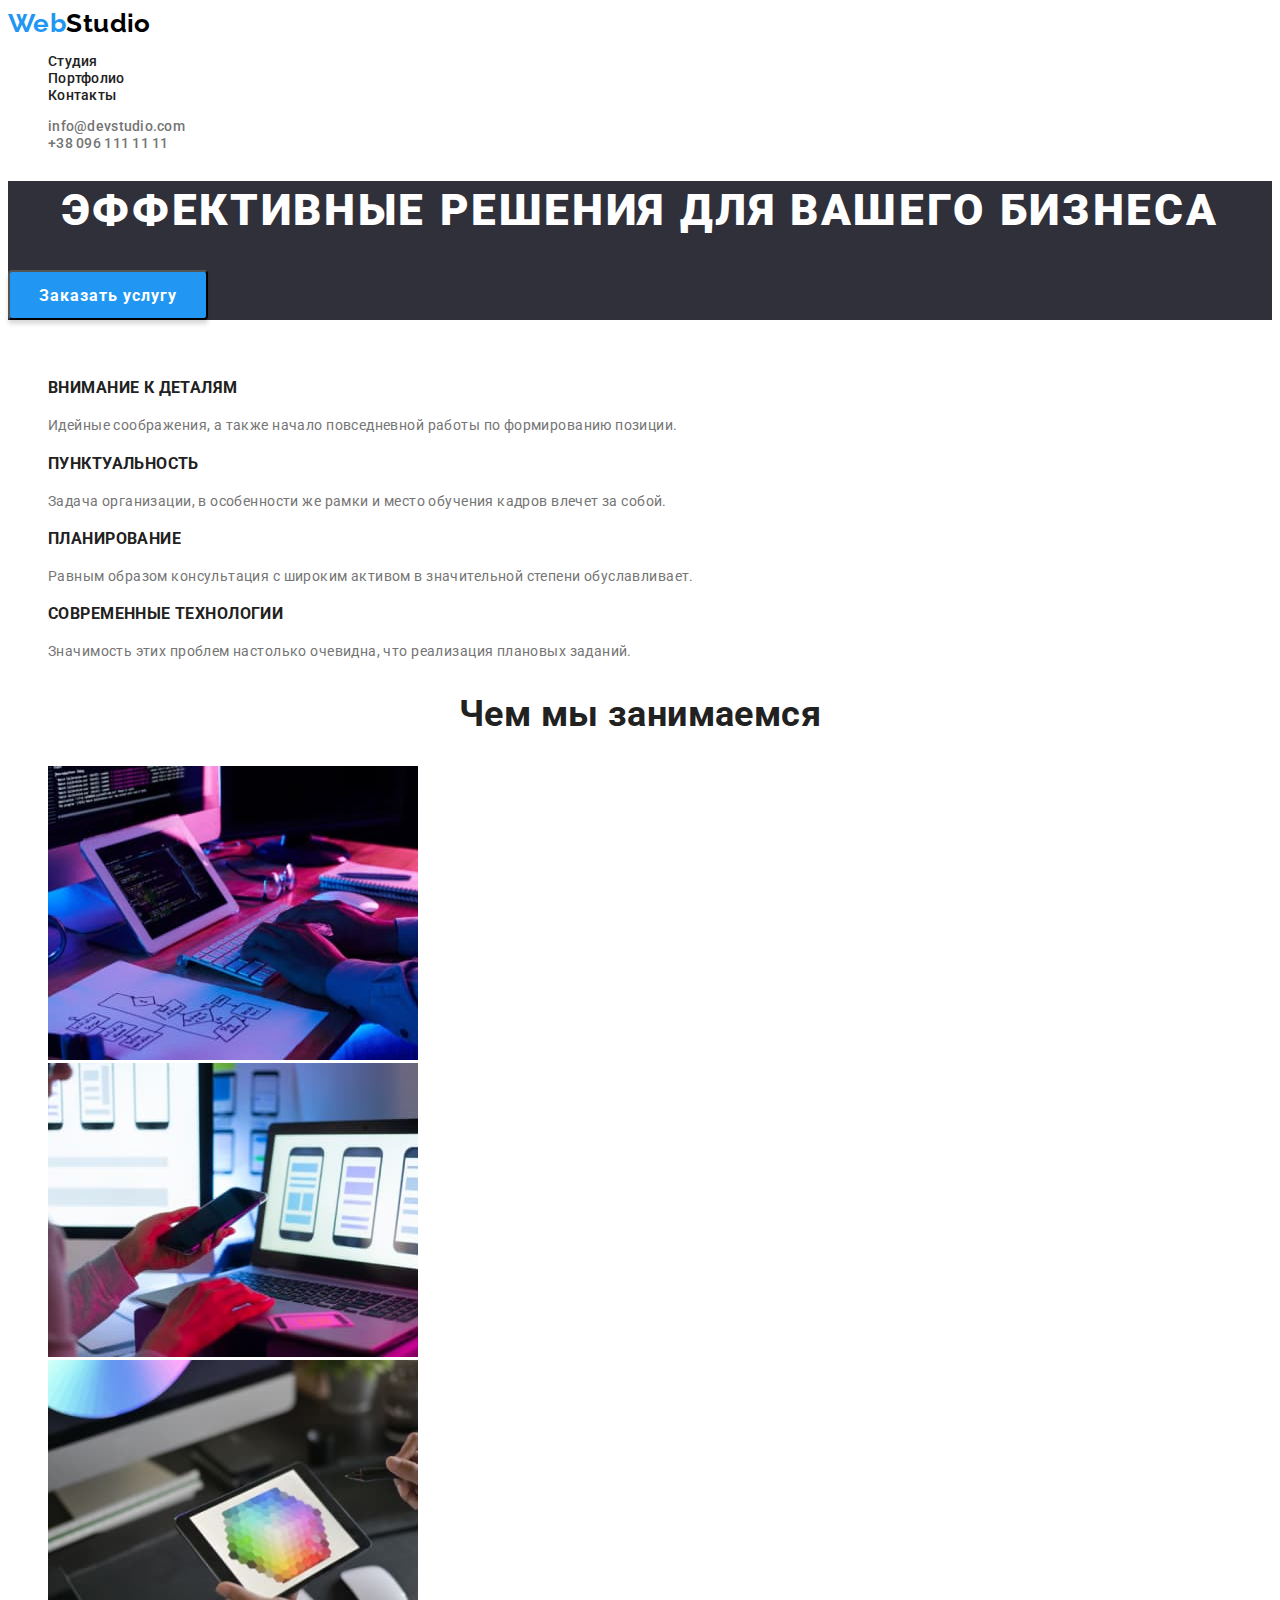
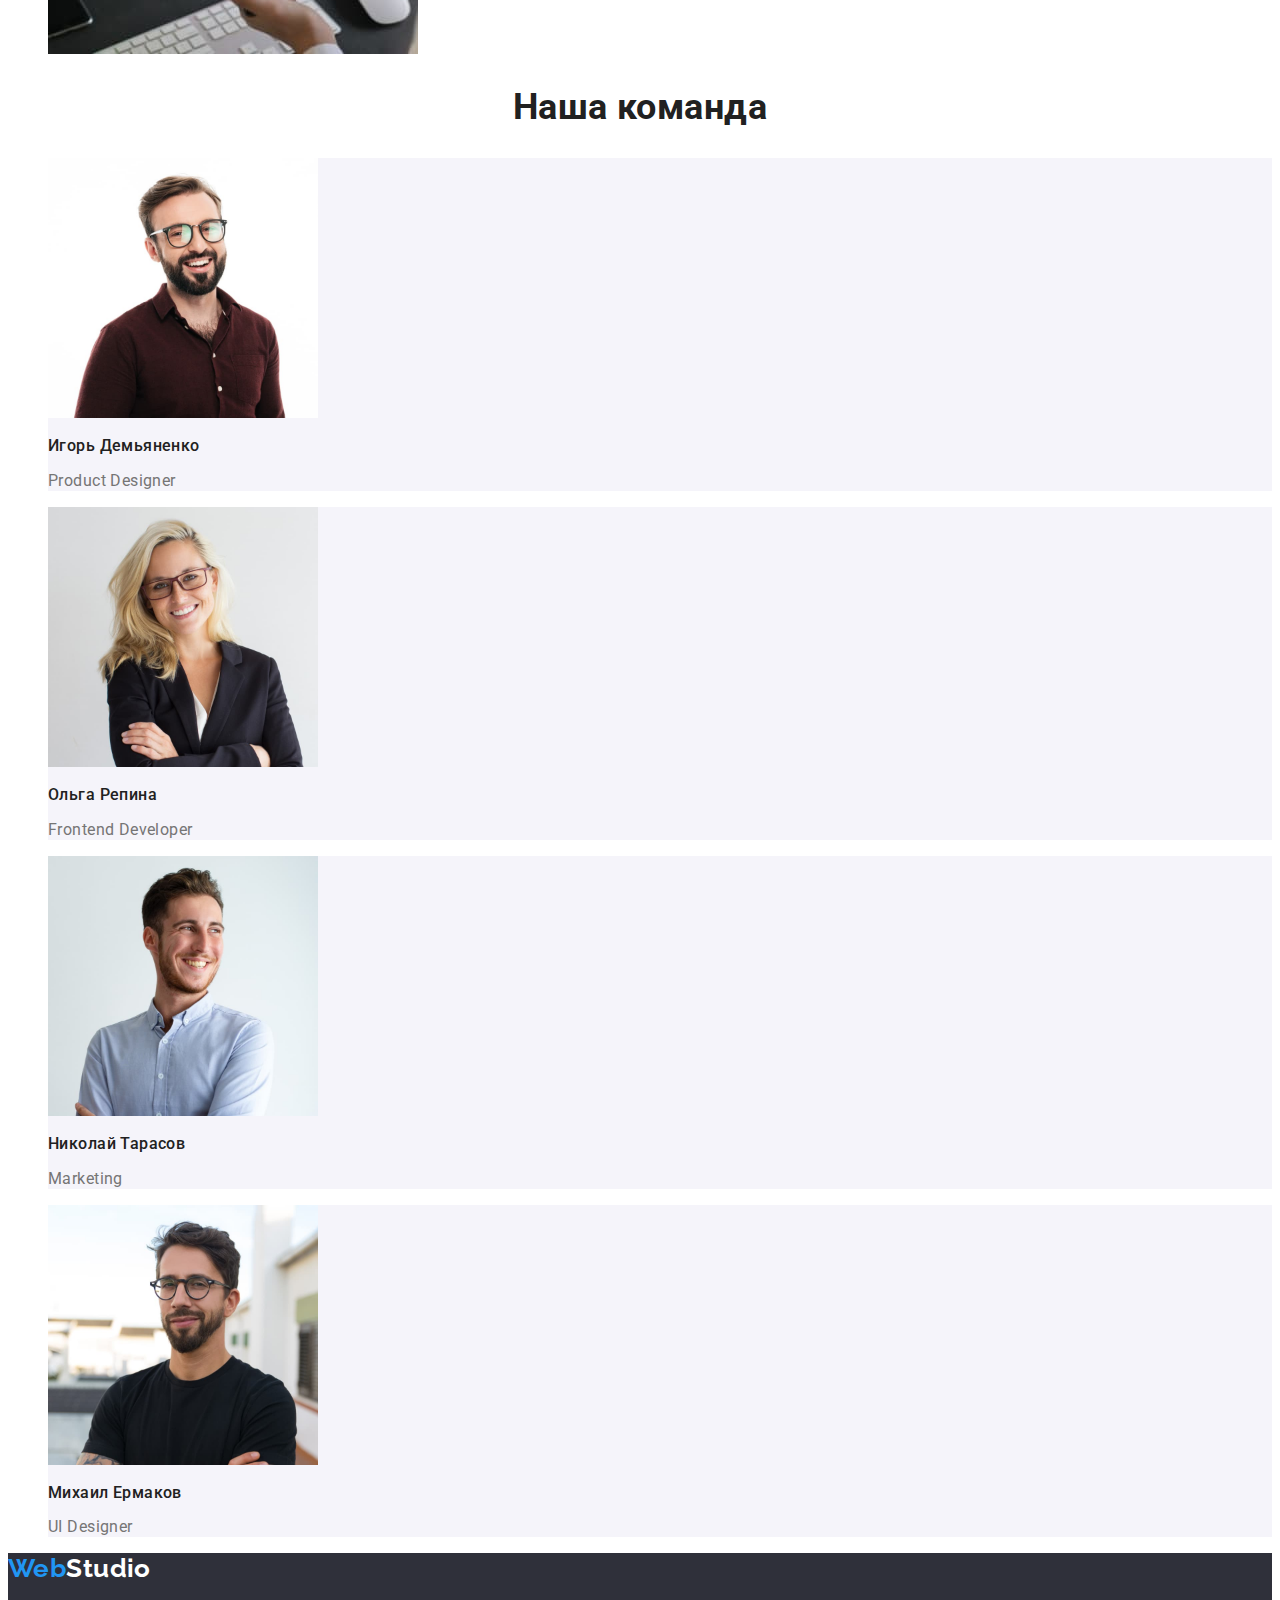
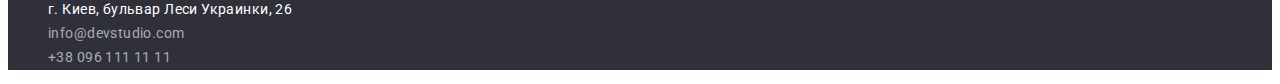
<file: index.html>
<!DOCTYPE html>
<html lang="ru">
<head>
    <meta charset="UTF-8">
    <meta http-equiv="X-UA-Compatible" content="IE=edge">
    <meta name="viewport" content="width=device-width, initial-scale=1.0">
    <title>Studio</title>
    <link rel="preconnect" href="https://fonts.googleapis.com">
    <link rel="preconnect" href="https://fonts.gstatic.com" crossorigin>
    <link href="https://fonts.googleapis.com/css2?family=Raleway:wght@700&family=Roboto:wght@400;500;700;900&display=swap" rel="stylesheet">
    <link rel="stylesheet" href="./css/styles.css" />
</head>
<body>
<!--Шапка сайта-->
    <header class="top">
        <nav>
            <a href="./index.html" lang="en" class="logo"><span>Web</span>Studio</a>
            <ul class="list">
                <li><a href="./index.html">Студия</a></li>
                <li><a href="./portfolio.html">Портфолио</a></li>
                <li><a href="/Contacts">Контакты</a></li>
            </ul>
        </nav>
        <ul class="contacts">
            <li><a href="mailto:info@devstudio.com">info@devstudio.com</a></li>
            <li><a href="tel:+380961111111">+38 096 111 11 11</a></li>
        </ul>
    </header>
    <main>
<!--Секция HERO-->
            <section class="hero">
            <h1>Эффективные решения для вашего бизнеса</h1>
            <button type="button" class="btn-studio">Заказать услугу</button>
            </section>
<!--Секция "Наши достоинства"-->
            <section class="dignity">
                <h2>Почему именно мы?</h2>
                <ul>
                    <li>
                        <h3 class="dignity-title">Внимание к деталям</h3>
                        <p class="dignity-text">
                            Идейные соображения, а также начало повседневной работы по формированию позиции.
                        </p>
                    </li>
                    <li>
                        <h3 class="dignity-title">Пунктуальность</h3>
                        <p class="dignity-text">
                            Задача организации, в особенности же рамки и место обучения кадров влечет за собой.
                        </p>
                    </li>
                    <li>
                        <h3 class="dignity-title">Планирование</h3>
                        <p class="dignity-text">
                            Равным образом консультация с широким активом в значительной степени обуславливает.
                        </p>
                    </li>
                    <li>
                        <h3 class="dignity-title">Современные технологии</h3>
                        <p class="dignity-text">
                        Значимость этих проблем настолько очевидна, что реализация плановых заданий.
                        </p>
                    </li>
                </ul> 
            </section>
<!--Секция "Чем мы занимаемся"-->
            <section class="about-work">
                <h2 class="about-work-title">Чем мы занимаемся</h2>
                <ul>
                    <li><img src="./images/img1(1).jpg" alt="Создание сайтов" width="370" height="294"></li>
                    <li><img src="./images/img2(1).jpg" alt="Создание мобильных приложений" width="370" height="294"></li>
                    <li><img src="./images/img3(1).jpg" alt="Дизайн" width="370" height="294"></li>
                </ul>
            </section>
<!--Секция "Наша команда"-->
            <section class="team">
                <h2 class="about-work-title">Наша команда</h2>
                <ul>
                    <li><img src="./images/igor(1).jpg" alt="Игорь Демьяненко" width="270" height="260">
                        <h3 class="team-title">Игорь Демьяненко</h3>
                        <p lang="en" class="team-text">Product Designer</p>
                    </li>
                    <li><img src="./images/olga(1).jpg" alt="Ольга Репина" width="270" height="260">
                        <h3 class="team-title">Ольга Репина</h3>
                        <p lang="en" class="team-text">Frontend Developer</p>
                    </li>
                    <li><img src="./images/nikola(1).jpg" alt="Николай Тарасов" width="270" height="260">
                        <h3 class="team-title">Николай Тарасов</h3>
                        <p lang="en" class="team-text">Marketing</p>
                    </li>
                    <li><img src="./images/mishel(1).jpg" alt="Михаил Ермаков" width="270" height="260">
                        <h3 class="team-title">Михаил Ермаков</h3>
                        <p lang="en" class="team-text">UI Designer</p>
                    </li>
                </ul>
            </section>
    </main>
<!--Подвал сайта-->
    <footer class="ftr">
        <a href="./index.html" lang="en" class="logo"><span>Web</span>Studio</a>
        <address>
            <ul class="ftr-list">
                <li><a href="https://goo.gl/maps/syK6WyoSJA7LZPz8A" 
                    target="_blank"
                    rel="noopener noreferrer" class="ftr-street">г. Киев, бульвар Леси Украинки, 26</a></li>
                <li><a class="ftr-contacts" href="mailto:info@devstudio.com">info@devstudio.com</a></li>
                <li><a class="ftr-contacts" href="tel:+380961111111">+38 096 111 11 11</a></li>
            </ul>
        </address>
    </footer>   
</body>
</html>
</file>
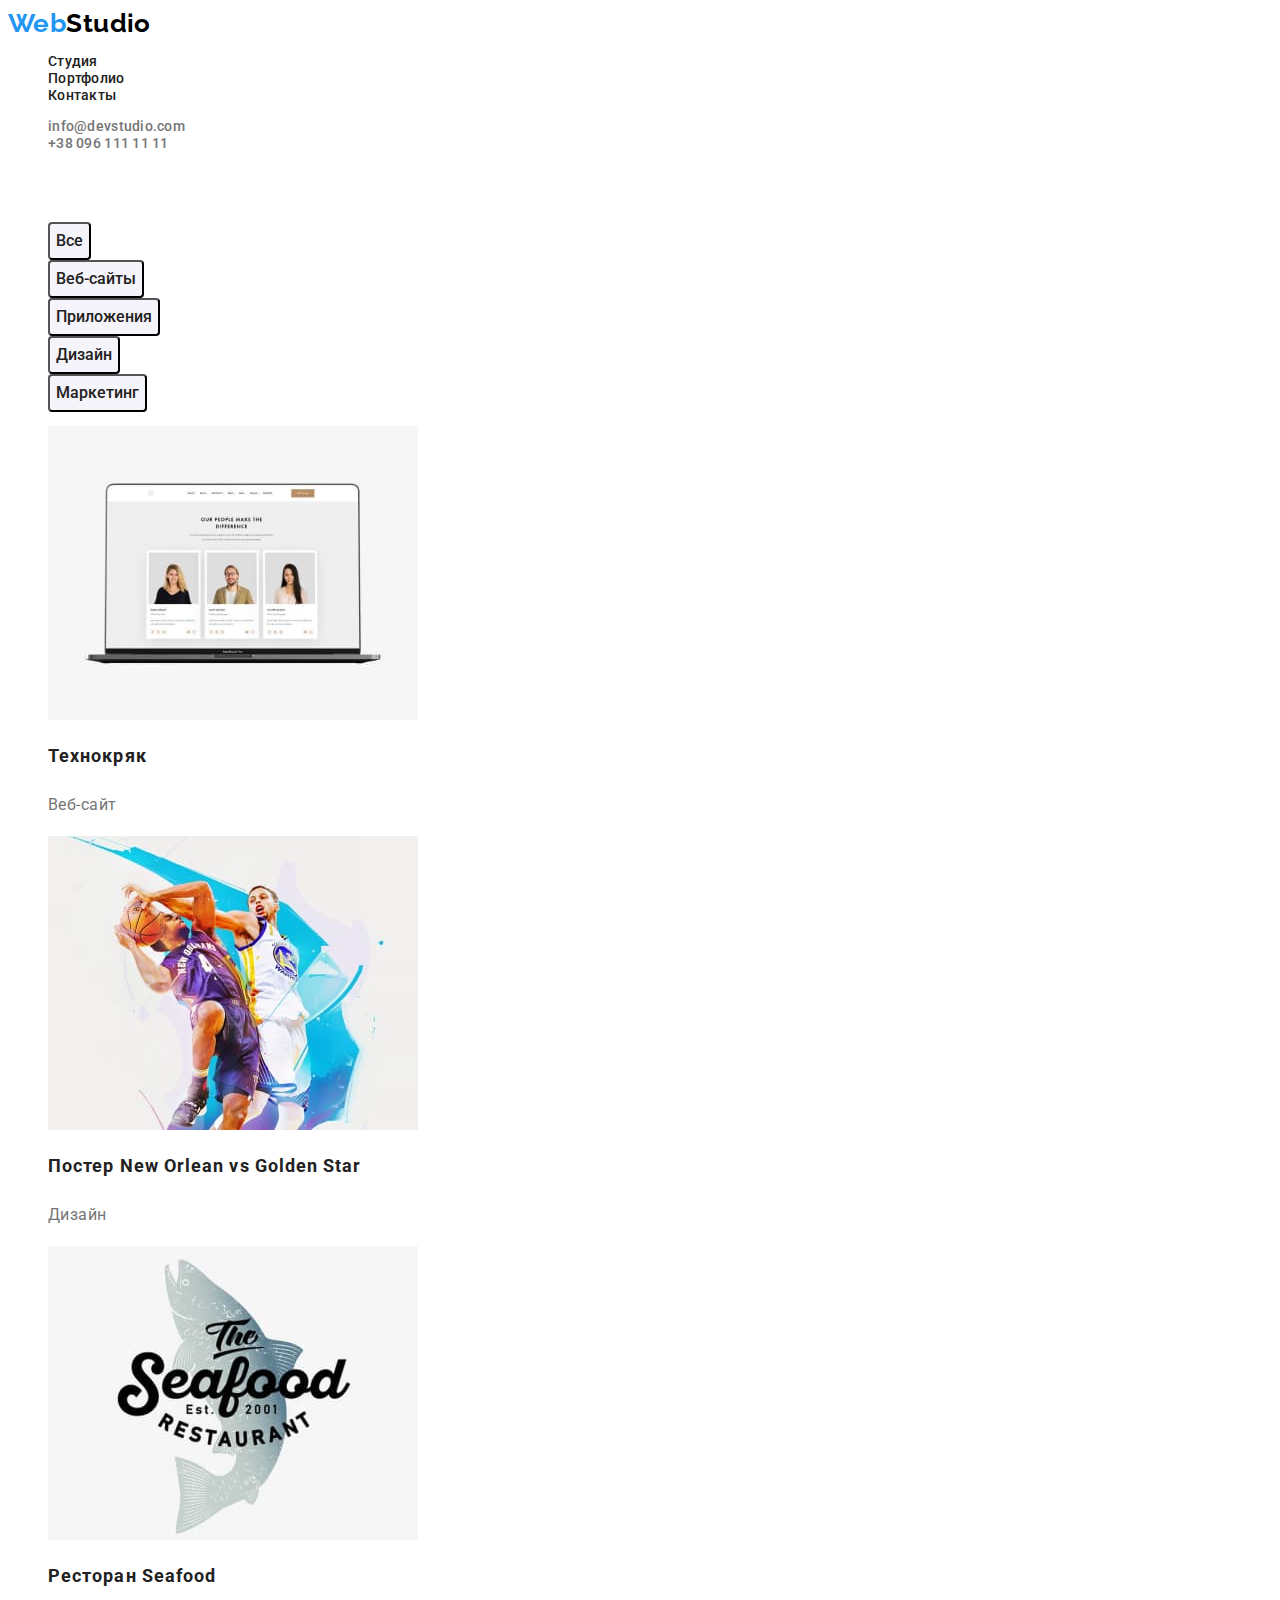
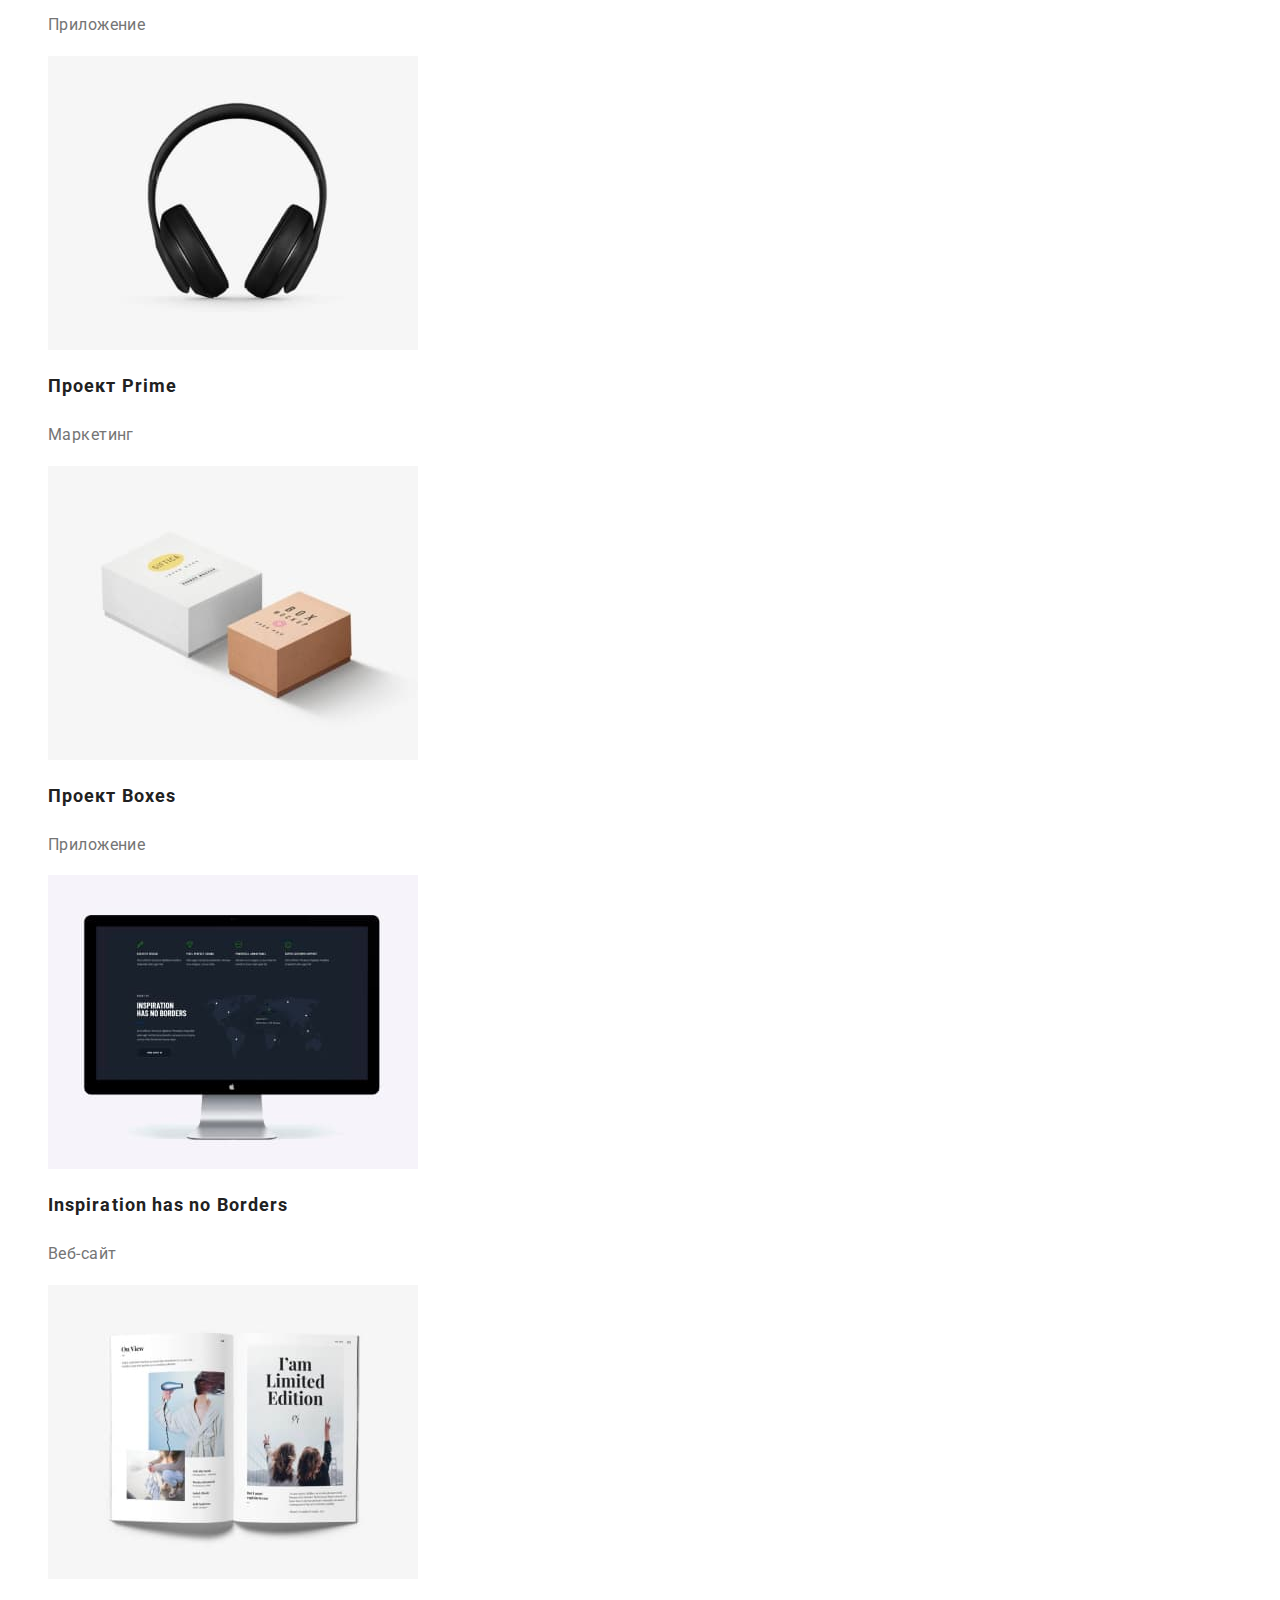
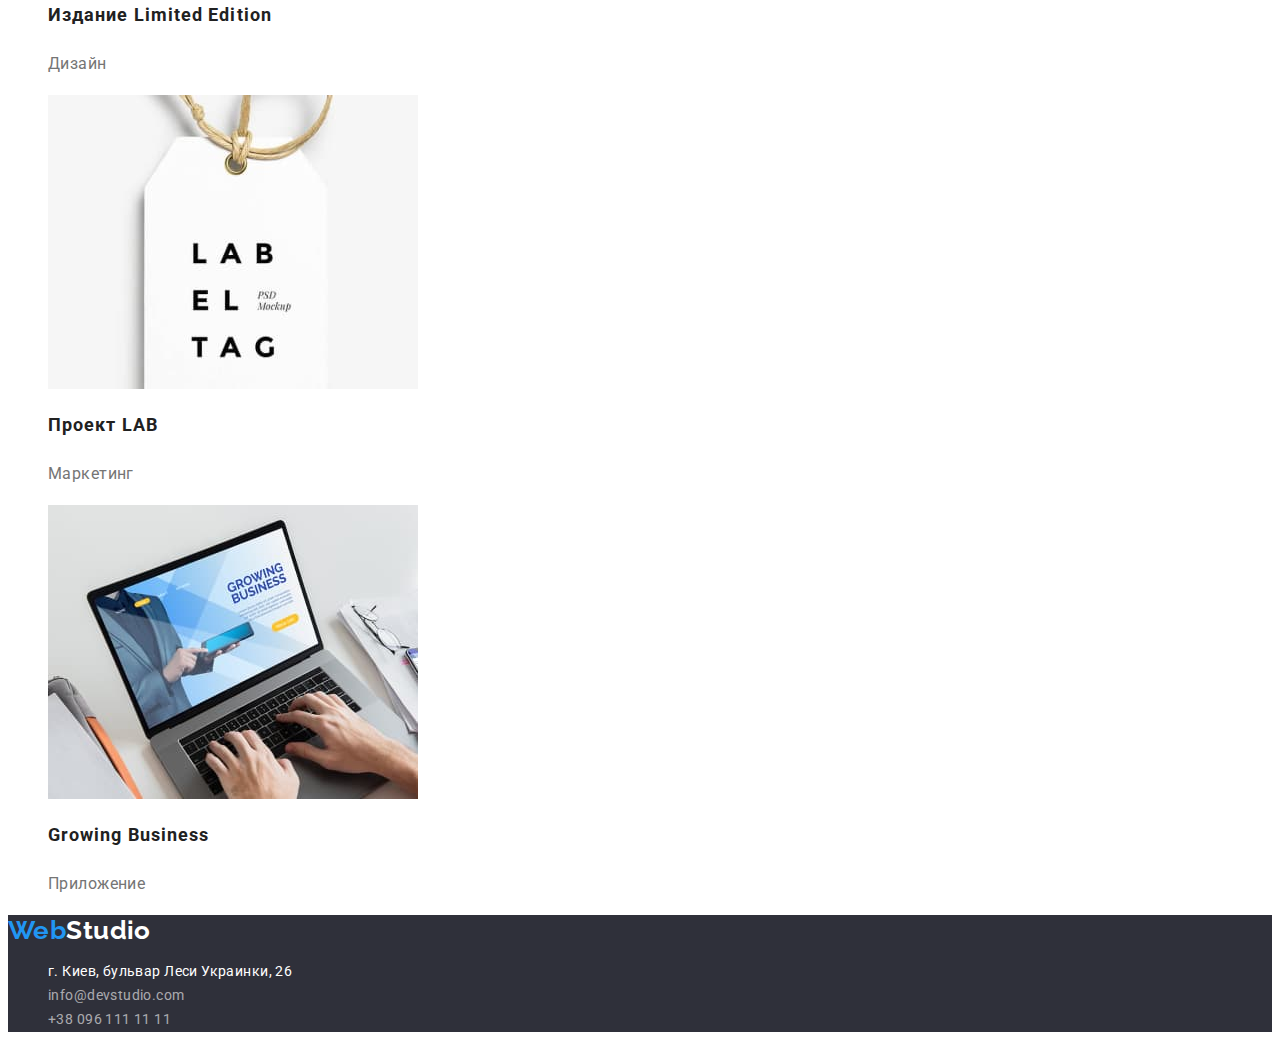
<file: portfolio.html>
<!DOCTYPE html>
<html lang="ru">

<head>
    <meta charset="UTF-8">
    <meta http-equiv="X-UA-Compatible" content="IE=edge">
    <meta name="viewport" content="width=device-width, initial-scale=1.0">
    <title>Portfolio</title>
    <link rel="preconnect" href="https://fonts.googleapis.com">
    <link rel="preconnect" href="https://fonts.gstatic.com" crossorigin>
    <link href="https://fonts.googleapis.com/css2?family=Raleway:wght@700&family=Roboto:wght@400;500;700;900&display=swap" rel="stylesheet">
    <link rel="stylesheet" href="./css/styles.css" />
</head>
<body>
        <!--Шапка сайта-->
        <header class="top">
            <nav>
                <a href="./index.html" lang="en" class="logo"><span>Web</span>Studio</a>
                <ul class="list">
                    <li><a href="./index.html">Студия</a></li>
                    <li><a href="/">Портфолио</a></li>
                    <li><a href="/Contacts">Контакты</a></li>
                </ul>
            </nav>
            <ul class="contacts">
                <li><a href="mailto:info@devstudio.com">info@devstudio.com</a></li>
                <li><a href="tel:+380961111111">+38 096 111 11 11</a></li>
            </ul>
        </header>
    <main>
        <section class="port-our-work">
            <h1>Наши роботы</h1>
        <ul class="port-btn-list">
            <li><button type="button" class="port-btn">Все</button></li>
            <li><button type="button" class="port-btn">Веб-сайты</button></li>
            <li><button type="button" class="port-btn">Приложения</button></li>
            <li><button type="button" class="port-btn">Дизайн</button></li>
            <li><button type="button" class="port-btn">Маркетинг</button></li>
        </ul> 
        <ul class="port-list">
            <li>
                <a href=""><img src="./images/img11.jpg" alt="Ноутбук" width="370">
                <h2 class="port-title">Технокряк</h2>
                <p class="port-text">Веб-сайт</p></a>    
            </li>
            <li>
                <a href=""><img src="./images/img22.jpg" alt="Баскетболисты" width="370">
                <h2 class="port-title">Постер New Orlean vs Golden Star</h2>
                <p class="port-text">Дизайн</p></a>  
            </li>
            <li>
                <a href=""><img src="./images/img33.jpg" alt="Логотип рыбного ресторана" width="370">
                <h2 class="port-title">Ресторан Seafood</h2>
                <p class="port-text">Приложение</p></a>   
            </li>
            <li>
                <a href=""><img src="./images/img44.jpg" alt="Наушники" width="370">
                <h2 class="port-title">Проект Prime</h2>
                <p class="port-text">Маркетинг</p></a>  
            </li>
            <li>
                <a href=""><img src="./images/img55.jpg" alt="Две коробки" width="370">
                <h2 class="port-title">Проект Boxes</h2>
                <p class="port-text">Приложение</p></a>
            </li>
            <li>
                <a href=""><img src="./images/img66.jpg" alt="Монитор" width="370">
                <h2 class="port-title">Inspiration has no Borders</h2>
                <p class="port-text">Веб-сайт</p></a>  
            </li>
            <li>
                <a href=""><img src="./images/img77.jpg" alt="Журнал" width="370">
                <h2 class="port-title">Издание Limited Edition</h2>
                <p class="port-text">Дизайн</p></a>    
            </li>
            <li>
                <a href=""><img src="./images/img88.jpg" alt="Этикетка" width="370">
                <h2 class="port-title">Проект LAB</h2>
                <p class="port-text">Маркетинг</p></a>    
            </li>
            <li>
                <a href=""><img src="./images/img99.jpg" alt="Набор текста" width="370">
                <h2 class="port-title">Growing Business</h2>
                <p class="port-text">Приложение</p></a>   
            </li>
        </ul>
        </section>
    </main>
    <!--Подвал сайта-->
    <footer class="ftr">
        <a href="./index.html" lang="en" class="logo"><span>Web</span>Studio</a>
        <address>
            <ul class="ftr-list">
                <li><a href="https://goo.gl/maps/syK6WyoSJA7LZPz8A" target="_blank" rel="noopener noreferrer"
                        class="ftr-street">г. Киев, бульвар Леси Украинки, 26</a></li>
                <li><a class="ftr-contacts" href="mailto:info@devstudio.com">info@devstudio.com</a></li>
                <li><a class="ftr-contacts" href="tel:+380961111111">+38 096 111 11 11</a></li>
            </ul>
        </address>
    </footer>
</body>

</html>
</file>
<file: css/styles.css>
:root {
  --main-background-color: #e5e5e5;
  --logo-color: #2196f3;
  --title-text-color: #212121;
  --white-next-color: #ffffff;
  --hero-color: #2f303a;
  --context-color: #757575;
  --team-bg-color: #f5f4fa;
  --label-color: #000000;
  --ftr-contacts-color: rgba(255, 255, 255, 0.6);
}
body {
  background-color: var(--white-next-color);
  font-family: 'Roboto', sans-serif;
  font-size: 14px;
  letter-spacing: 0.03em;
  color: var(--context-color);
}
/* Щапка сайта */
/* Логотип */
.logo {
  text-decoration: none;
  font-family: 'Raleway', sans-serif;
  font-style: normal;
  font-weight: 700;
  font-size: 26px;
  line-height: 1.19;
  color: var(--label-color);
}
.logo > span {
  color: var(--logo-color);
}
.list a {
  list-style: none;
  text-decoration: none;
  font-weight: 500;
  line-height: 1.14;
  letter-spacing: 0.02em;
  color: var(--title-text-color);
}
.list a:hover,
.list a:focus {
  color: var(--logo-color);
}
.logo:active,
.logo:focus {
  color: var(--logo-color);
}
.list li {
  list-style-type: none;
}
.contacts a {
  text-decoration: none;
  font-weight: 500;
  line-height: 1.14;
  letter-spacing: 0.02em;
  color: var(--context-color);
}
.contacts a:hover,
.contacts a:focus {
  color: var(--logo-color);
}
.contacts li {
  list-style-type: none;
}
/* Секция герой */
.hero {
  background: var(--hero-color);
}
.hero h1 {
  font-weight: 900;
  font-size: 44px;
  line-height: 1.36;
  text-align: center;
  letter-spacing: 0.06em;
  text-transform: uppercase;
  color: var(--white-next-color);
}
/* Кнопка герой */
.btn-studio {
  font-family: 'Roboto', sans-serif;
  width: 200px;
  height: 50px;
  left: 685px;
  top: 430px;
  background: var(--logo-color);
  box-shadow: 0px 4px 4px rgba(0, 0, 0, 0.15);
  border-radius: 4px;
  font-weight: 700;
  font-size: 16px;
  line-height: 1.87;
  align-items: center;
  text-align: center;
  letter-spacing: 0.06em;
  color: var(--white-next-color);
}
/* Секция достоинства */
.dignity > h2 {
  visibility: hidden;
}
.dignity li {
  list-style-type: none;
}
.dignity-title {
  font-weight: 700;
  line-height: 1.14;
  text-transform: uppercase;
  color: var(--title-text-color);
}
.dignity-text {
  line-height: 1.71;
}
/* Секция Чем мы занимаемся */
.about-work li {
  list-style-type: none;
}
.about-work-title {
  font-weight: 700;
  font-size: 36px;
  line-height: 1.16;
  text-align: center;
  color: var(--title-text-color);
}
/* Секция Наша команда */
.team li {
  background-color: var(--team-bg-color);
  list-style-type: none;
}
.team-title {
  font-weight: 500;
  font-size: 16px;
  line-height: 1.18;
  color: var(--title-text-color);
}
.team-text {
  font-size: 16px;
  line-height: 1.18;
}
/* Подвал */
.ftr {
  background-color: var(--hero-color);
}
.ftr-list a:hover,
.ftr-list a:focus {
  color: var(--logo-color);
}
.ftr .logo:active {
  color: var(--logo-color);
}
.ftr-list {
  list-style: none;
}
.ftr-list a {
  text-decoration: none;
}
.ftr .logo {
  font-weight: 700;
  font-size: 26px;
  line-height: 1.19;
  color: var(--white-next-color);
}
.ftr-street,
.ftr-contacts {
  font-style: normal;
  line-height: 1.71;
  color: var(--white-next-color);
}
.ftr-contacts {
  color: var(--ftr-contacts-color);
}
/* Portfolio html */

.port-our-work > h1 {
  visibility: hidden;
}
/* Кнопки */
.port-btn-list {
  list-style: none;
}
.port-btn {
  height: 38px;
  background: var(--team-bg-color);
  border-radius: 4px;
  font-family: inherit;
  font-style: normal;
  font-weight: 500;
  font-size: 16px;
  line-height: 1.62;
  text-align: center;
  color: var(--title-text-color);
  cursor: pointer;
}
.port-btn:hover,
.port-btn:focus {
  background: var(--logo-color);
  box-shadow: 0px 3px 1px rgba(0, 0, 0, 0.1), 0px 1px 2px rgba(0, 0, 0, 0.08),
    0px 2px 2px rgba(0, 0, 0, 0.12);
  border-radius: 4px;
  font-family: inherit;
  font-weight: 500;
  font-size: 16px;
  line-height: 1.62;
  text-align: center;
  color: var(--white-next-color);
}
/* Список изображений */
.port-list {
  list-style: none;
}
.port-list a {
  text-decoration: none;
}
.port-title {
  font-weight: 700;
  font-size: 18px;
  line-height: 2;
  letter-spacing: 0.06em;
  color: var(--title-text-color);
}
.port-text {
  font-size: 16px;
  line-height: 1.87;
  color: var(--context-color);
}
</file>
